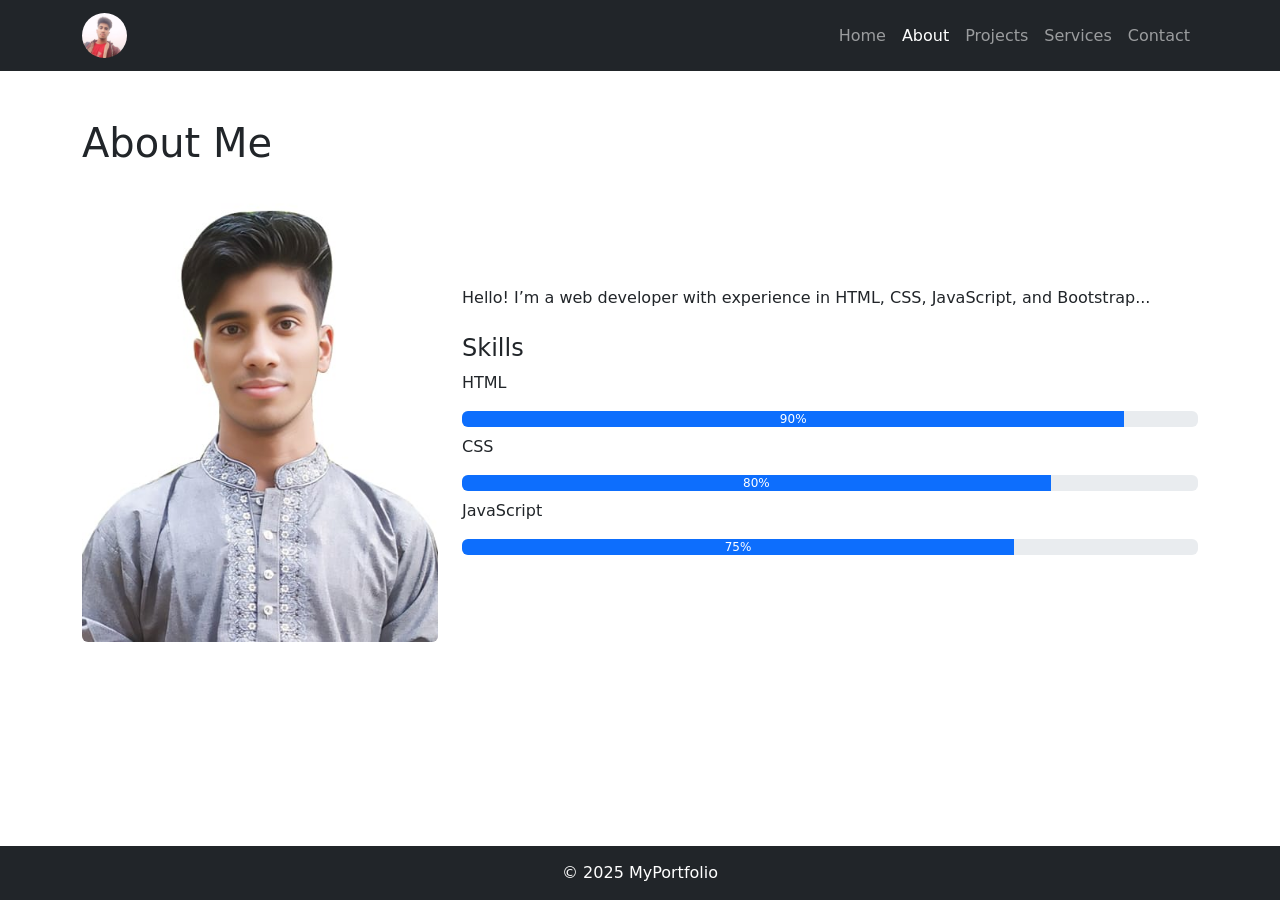
<file: about.html>
<!DOCTYPE html>
<html lang="en">
<head>
  <meta charset="UTF-8">
  <meta name="viewport" content="width=device-width, initial-scale=1.0">
  <title>server of mbasar_01</title>
  <link rel="stylesheet" href="CSS/style.css">
  <link href="https://cdn.jsdelivr.net/npm/bootstrap@5.3.2/dist/css/bootstrap.min.css" rel="stylesheet">
</head>
<body>

<nav class="navbar navbar-expand-lg navbar-dark bg-dark">
  <div class="container">
    <a class="navbar-brand" href="index.html"><img src="images/logo.jpg" alt="Logo"></a>
    <button class="navbar-toggler" data-bs-toggle="collapse" data-bs-target="#navMenu">
      <span class="navbar-toggler-icon"></span>
    </button>
    <div class="collapse navbar-collapse" id="navMenu">
      <ul class="navbar-nav ms-auto">
        <li class="nav-item"><a class="nav-link" href="index.html">Home</a></li>
        <li class="nav-item"><a class="nav-link active" href="about.html">About</a></li>
        <li class="nav-item"><a class="nav-link" href="projects.html">Projects</a></li>
        <li class="nav-item"><a class="nav-link" href="services.html">Services</a></li>
        <li class="nav-item"><a class="nav-link" href="contact.html">Contact</a></li>
      </ul>
    </div>
  </div>
</nav>

<main class="container py-5">
  <h1 class="mb-4">About Me</h1>

  <div class="row align-items-center">
    <div class="col-md-4 mb-3">
      <img src="images/profile.jpg" class="img-fluid rounded" alt="Profile">
    </div>
    <div class="col-md-8">
      <p>Hello! I’m a web developer with experience in HTML, CSS, JavaScript, and Bootstrap...</p>

      <h4 class="mt-4">Skills</h4>

      <p>HTML</p>
      <div class="progress mb-2">
        <div class="progress-bar" style="width:90%">90%</div>
      </div>

      <p>CSS</p>
      <div class="progress mb-2">
        <div class="progress-bar" style="width:80%">80%</div>
      </div>

      <p>JavaScript</p>
      <div class="progress mb-2">
        <div class="progress-bar" style="width:75%">75%</div>
      </div>
    </div>
  </div>
</main>

<footer class="footer">
  &copy; 2025 MyPortfolio
</footer>

<script src="JS/main.js"></script>
<script src="https://cdn.jsdelivr.net/npm/bootstrap@5.3.2/dist/js/bootstrap.bundle.min.js"></script>
</body>
</html>
</file>
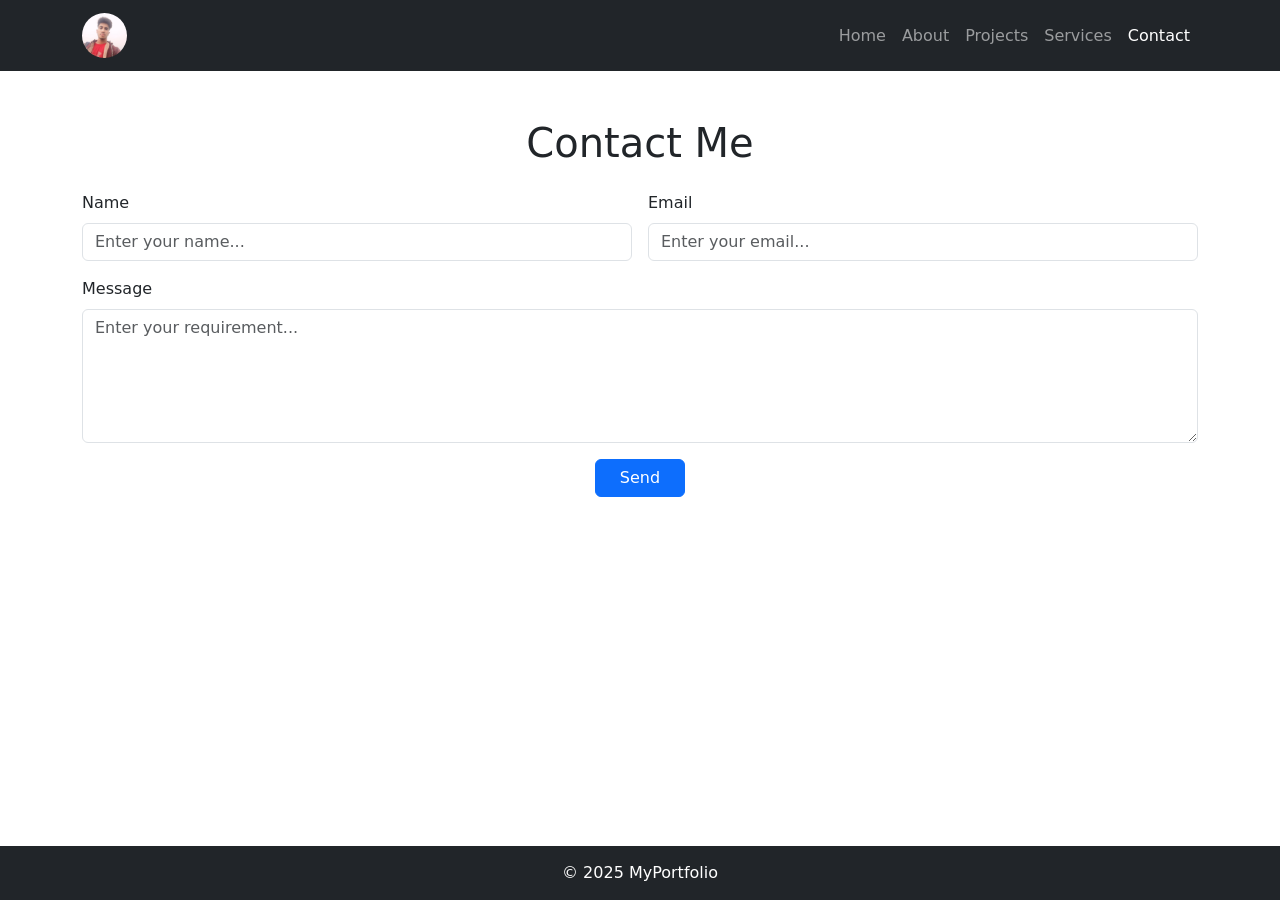
<file: contact.html>
<!DOCTYPE html>
<html lang="en">
<head>
  <meta charset="UTF-8">
  <meta name="viewport" content="width=device-width, initial-scale=1.0">
  <title>server of mbasar_01</title>

  <link rel="stylesheet" href="CSS/style.css">
  <link href="https://cdn.jsdelivr.net/npm/bootstrap@5.3.2/dist/css/bootstrap.min.css" rel="stylesheet">
</head>
<body>

<nav class="navbar navbar-expand-lg navbar-dark bg-dark">
  <div class="container">
    <a class="navbar-brand" href="index.html"><img src="images/logo.jpg" alt="Logo"></a>
    <button class="navbar-toggler" data-bs-toggle="collapse" data-bs-target="#navMenu">
      <span class="navbar-toggler-icon"></span>
    </button>

    <div class="collapse navbar-collapse" id="navMenu">
      <ul class="navbar-nav ms-auto">
        <li class="nav-item"><a class="nav-link" href="index.html">Home</a></li>
        <li class="nav-item"><a class="nav-link" href="about.html">About</a></li>
        <li class="nav-item"><a class="nav-link" href="projects.html">Projects</a></li>
        <li class="nav-item"><a class="nav-link" href="services.html">Services</a></li>
        <li class="nav-item"><a class="nav-link active" href="contact.html">Contact</a></li>
      </ul>
    </div>
  </div>
</nav>

<main class="container py-5">
  <h1 class="mb-4 text-center">Contact Me</h1>

  <form class="row g-3">
    <div class="col-md-6">
      <label class="form-label">Name</label>
      <input type="text" class="form-control" placeholder="Enter your name..." required>
    </div>

    <div class="col-md-6">
      <label class="form-label">Email</label>
      <input type="email" class="form-control" placeholder="Enter your email..." required>
    </div>

    <div class="col-12">
      <label class="form-label">Message</label>
      <textarea class="form-control" rows="5" placeholder="Enter your requirement..." required></textarea>
    </div>

    <div class="col-12 text-center">
      <button class="btn btn-primary px-4" type="submit">Send</button>
    </div>
  </form>
</main>

<footer class="footer">
  &copy; 2025 MyPortfolio
</footer>

<script src="JS/main.js"></script>
<script src="https://cdn.jsdelivr.net/npm/bootstrap@5.3.2/dist/js/bootstrap.bundle.min.js"></script>
</body>
</html>
</file>
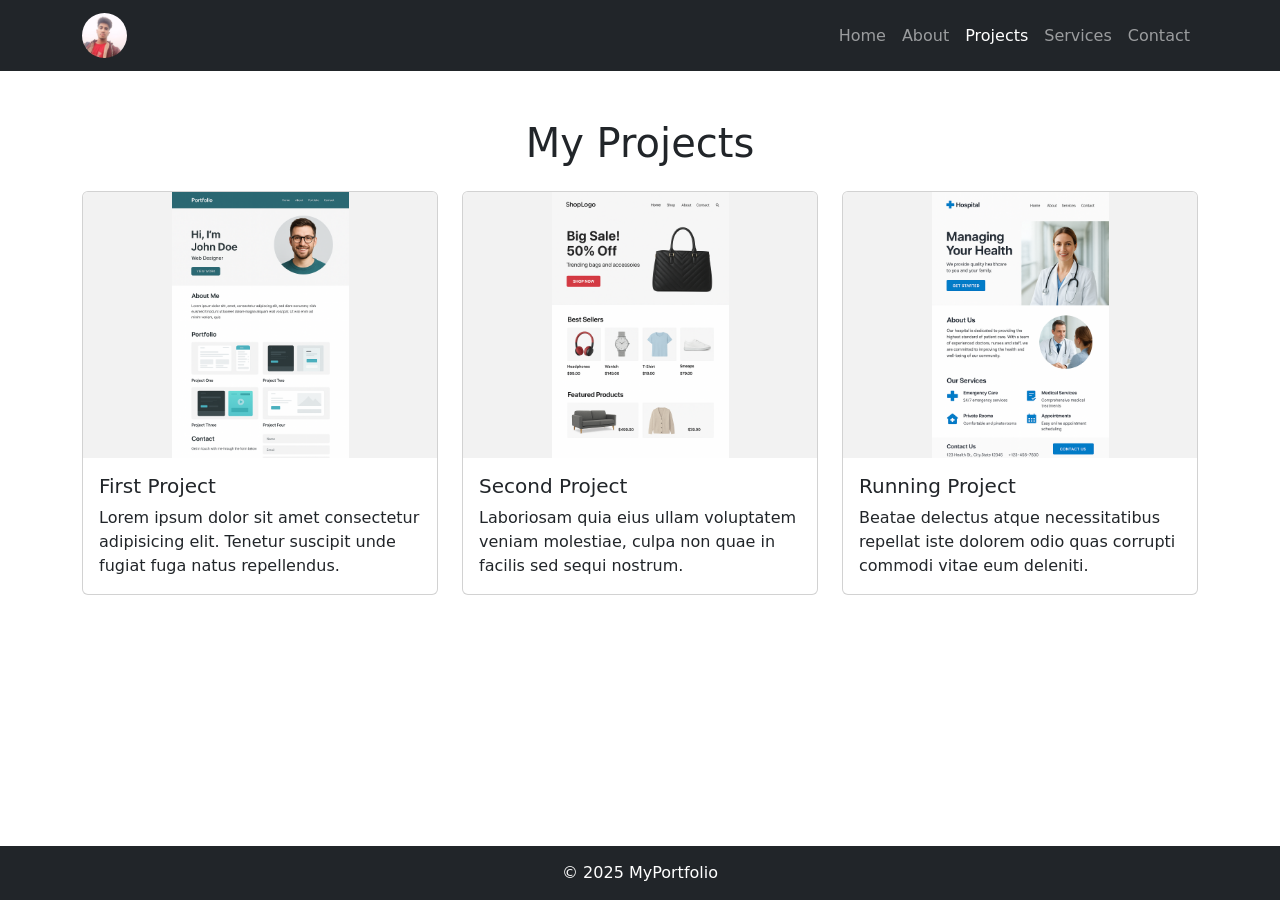
<file: projects.html>
<!DOCTYPE html>
<html lang="en">
<head>
  <meta charset="UTF-8">
  <meta name="viewport" content="width=device-width, initial-scale=1.0">
  <title>server of mbasar_01</title>

  <link rel="stylesheet" href="CSS/style.css">
  <link href="https://cdn.jsdelivr.net/npm/bootstrap@5.3.2/dist/css/bootstrap.min.css" rel="stylesheet">
</head>
<body>

<!-- Navbar -->
<nav class="navbar navbar-expand-lg navbar-dark bg-dark">
  <div class="container">
    <a class="navbar-brand" href="index.html">
      <img src="images/logo.jpg" alt="Logo">
    </a>

    <button class="navbar-toggler" data-bs-toggle="collapse" data-bs-target="#navMenu">
      <span class="navbar-toggler-icon"></span>
    </button>

    <div class="collapse navbar-collapse" id="navMenu">
      <ul class="navbar-nav ms-auto">
        <li class="nav-item"><a class="nav-link" href="index.html">Home</a></li>
        <li class="nav-item"><a class="nav-link" href="about.html">About</a></li>
        <li class="nav-item"><a class="nav-link active" href="projects.html">Projects</a></li>
        <li class="nav-item"><a class="nav-link" href="services.html">Services</a></li>
        <li class="nav-item"><a class="nav-link" href="contact.html">Contact</a></li>
      </ul>
    </div>
  </div>
</nav>

<!-- Projects Section -->
<main class="container py-5">
  <h1 class="mb-4 text-center">My Projects</h1>

  <div class="row g-4">
    <div class="col-md-4">
      <div class="card h-100">
        <img src="images/project1.jpg" class="card-img-top project-img" alt="Project 1">
        <div class="card-body">
          <h5 class="card-title">First Project</h5>
          <p class="card-text">
            Lorem ipsum dolor sit amet consectetur adipisicing elit. 
            Tenetur suscipit unde fugiat fuga natus repellendus.
          </p>
        </div>
      </div>
    </div>

    <div class="col-md-4">
      <div class="card h-100">
        <img src="images/project2.jpg" class="card-img-top project-img" alt="Project 2">
        <div class="card-body">
          <h5 class="card-title">Second Project</h5>
          <p class="card-text">
            Laboriosam quia eius ullam voluptatem veniam molestiae, 
            culpa non quae in facilis sed sequi nostrum.
          </p>
        </div>
      </div>
    </div>

    <div class="col-md-4">
      <div class="card h-100">
        <img src="images/project3.jpg" class="card-img-top project-img" alt="Project 3">
        <div class="card-body">
          <h5 class="card-title">Running Project</h5>
          <p class="card-text">
            Beatae delectus atque necessitatibus repellat iste dolorem 
            odio quas corrupti commodi vitae eum deleniti.
          </p>
        </div>
      </div>
    </div>
  </div>
</main>

<footer class="footer">
  &copy; 2025 MyPortfolio
</footer>

<script src="JS/main.js"></script>
<script src="https://cdn.jsdelivr.net/npm/bootstrap@5.3.2/dist/js/bootstrap.bundle.min.js"></script>
</body>
</html>
</file>
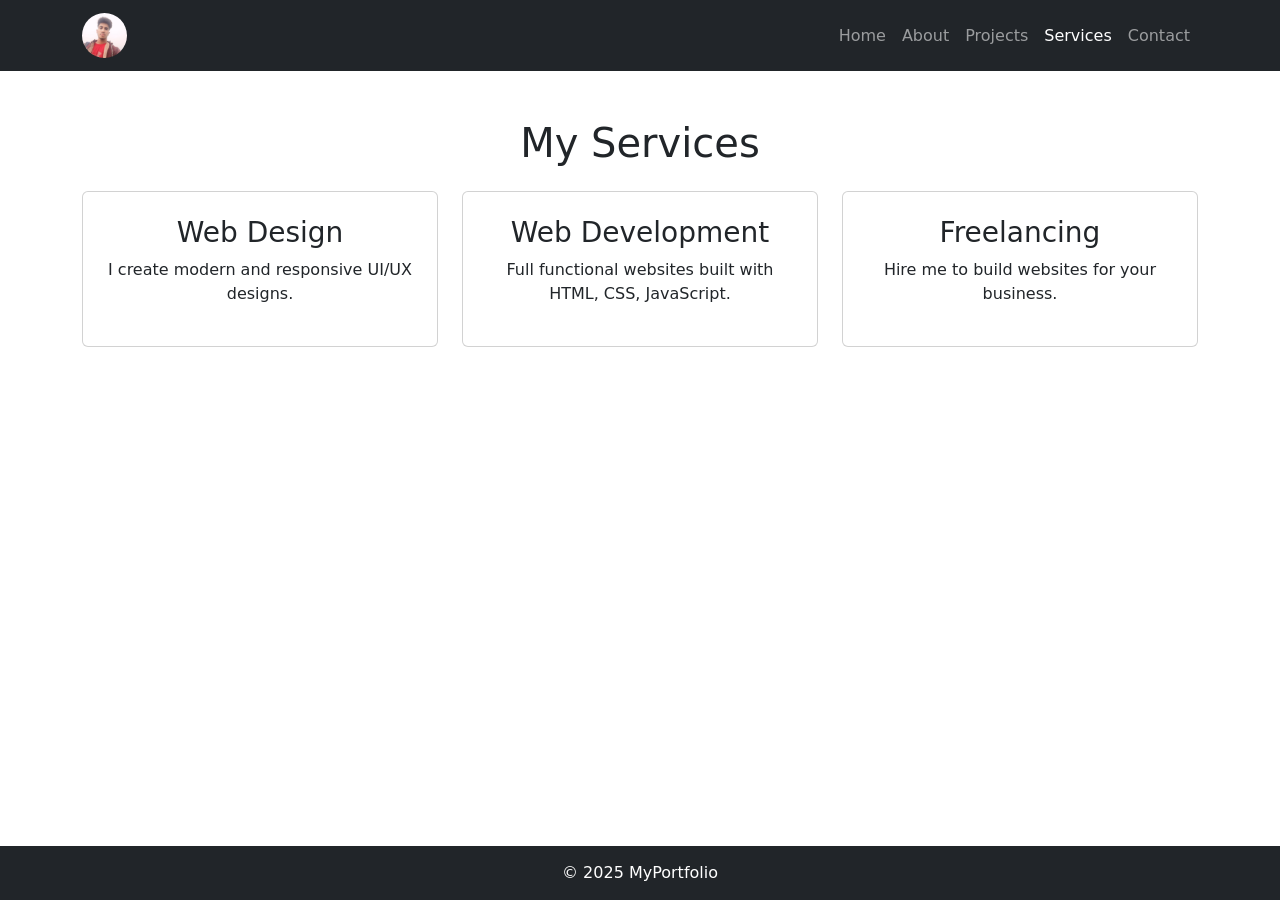
<file: services.html>
<!DOCTYPE html>
<html lang="en">
<head>
  <meta charset="UTF-8">
  <meta name="viewport" content="width=device-width, initial-scale=1.0">
  <title>server of mbasar_01</title>

  <link rel="stylesheet" href="CSS/style.css">
  <link href="https://cdn.jsdelivr.net/npm/bootstrap@5.3.2/dist/css/bootstrap.min.css" rel="stylesheet">
</head>
<body>

<nav class="navbar navbar-expand-lg navbar-dark bg-dark">
  <div class="container">
    <a class="navbar-brand" href="index.html"><img src="images/logo.jpg" alt="Logo"></a>
    <button class="navbar-toggler" data-bs-toggle="collapse" data-bs-target="#navMenu">
      <span class="navbar-toggler-icon"></span>
    </button>

    <div class="collapse navbar-collapse" id="navMenu">
      <ul class="navbar-nav ms-auto">
        <li class="nav-item"><a class="nav-link" href="index.html">Home</a></li>
        <li class="nav-item"><a class="nav-link" href="about.html">About</a></li>
        <li class="nav-item"><a class="nav-link" href="projects.html">Projects</a></li>
        <li class="nav-item"><a class="nav-link active" href="services.html">Services</a></li>
        <li class="nav-item"><a class="nav-link" href="contact.html">Contact</a></li>
      </ul>
    </div>
  </div>
</nav>

<main class="container py-5">
  <h1 class="mb-4 text-center">My Services</h1>

  <div class="row g-4">
    <div class="col-md-4">
      <div class="card text-center p-4 h-100">
        <h3>Web Design</h3>
        <p>I create modern and responsive UI/UX designs.</p>
      </div>
    </div>

    <div class="col-md-4">
      <div class="card text-center p-4 h-100">
        <h3>Web Development</h3>
        <p>Full functional websites built with HTML, CSS, JavaScript.</p>
      </div>
    </div>

    <div class="col-md-4">
      <div class="card text-center p-4 h-100">
        <h3>Freelancing</h3>
        <p>Hire me to build websites for your business.</p>
      </div>
    </div>
  </div>
</main>

<footer class="footer">
  &copy; 2025 MyPortfolio
</footer>

<script src="JS/main.js"></script>
<script src="https://cdn.jsdelivr.net/npm/bootstrap@5.3.2/dist/js/bootstrap.bundle.min.js"></script>
</body>
</html>
</file>
<file: CSS/style.css>
/* Reset */
* {
  margin: 0;
  padding: 0;
  box-sizing: border-box;
}

/* Layout fix for footer */
html, body {
  height: 100%;
}

body {
  display: flex;
  flex-direction: column;
  font-family: Arial, sans-serif;
}

/* Navbar */
.navbar-brand img {
  width: 45px;
  height: 45px;
  border-radius: 50%;
  object-fit: cover;
}

/* Hero section (index only) */
.hero-full {
  min-height: 100vh;
  background: url('../images/hero.jpg') no-repeat center/cover;
  display: flex;
  justify-content: center;
  align-items: center;
}

/* Text */
.intro {
  color: chocolate;
}

/* Cards */
.card {
  transition: 0.3s;
}

.card:hover {
  transform: scale(1.03);
}

/* Footer */
.footer {
  background: #212529;
  color: white;
  text-align: center;
  padding: 15px 0;
  margin-top: auto;
}

.project-img {
  width: 100%;
  aspect-ratio: 4 / 3;   /* চাইলে 16/9 দিতে পারো */
  object-fit: contain;
  background-color: #f2f2f2;
}
</file>
